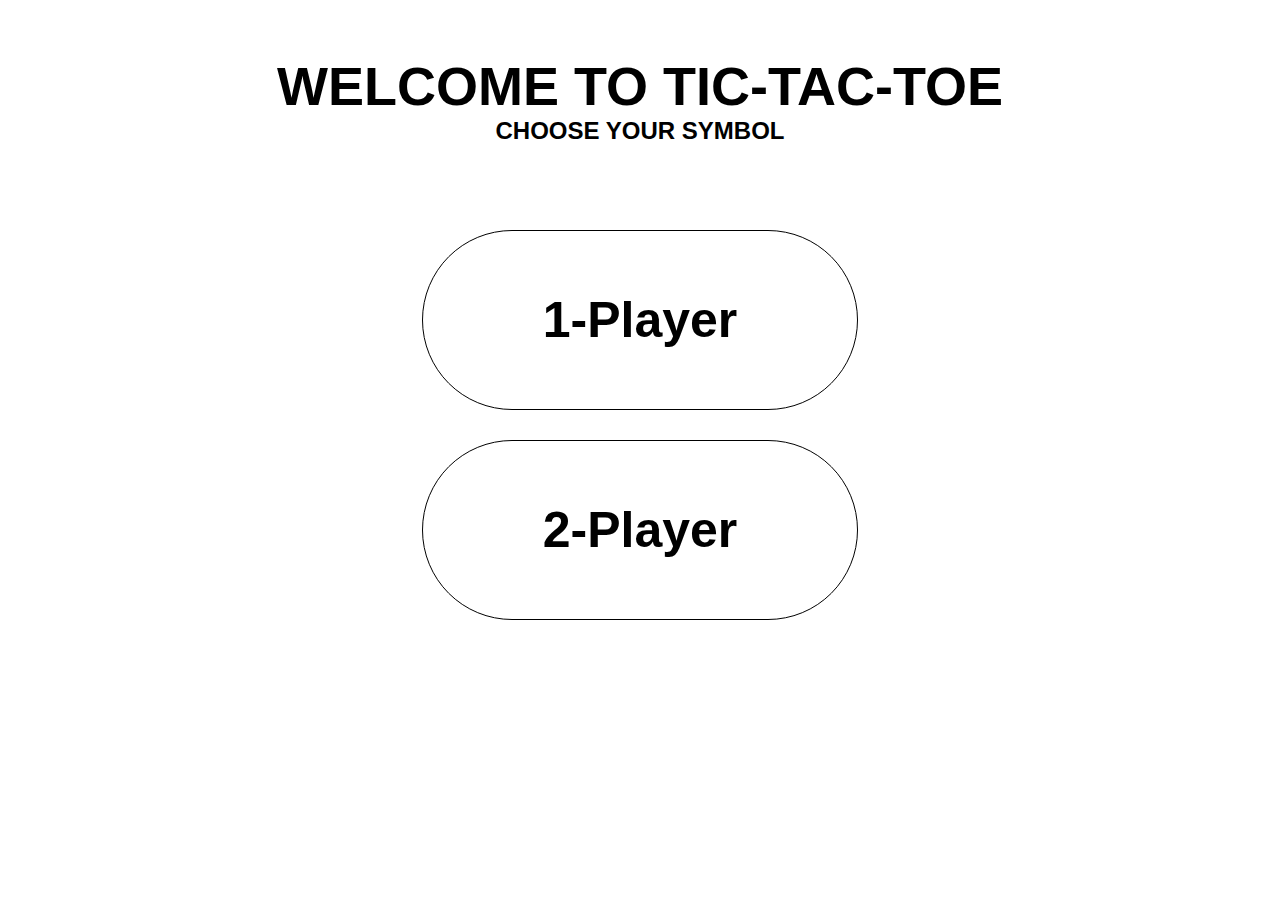
<file: index.html>
<!DOCTYPE html>
<html>
    <head>
        <title>Tic Tac Toe</title>
        <link rel="stylesheet" href="css/home.css">
    </head>
    <body>
        <div class="container">
            <h1>Welcome to Tic-Tac-Toe</h1>
            <h3>Choose your symbol</h3>
        </div>
        <div class="buttons">
            <button onclick="location.href='/gamepage.html?value=1'" class="button-grow">1-Player</button>
            <button onclick="location.href='/gamepage.html?value=2'" class="button-grow">2-Player</button>
        </div>
    </body>
</html>
</file>
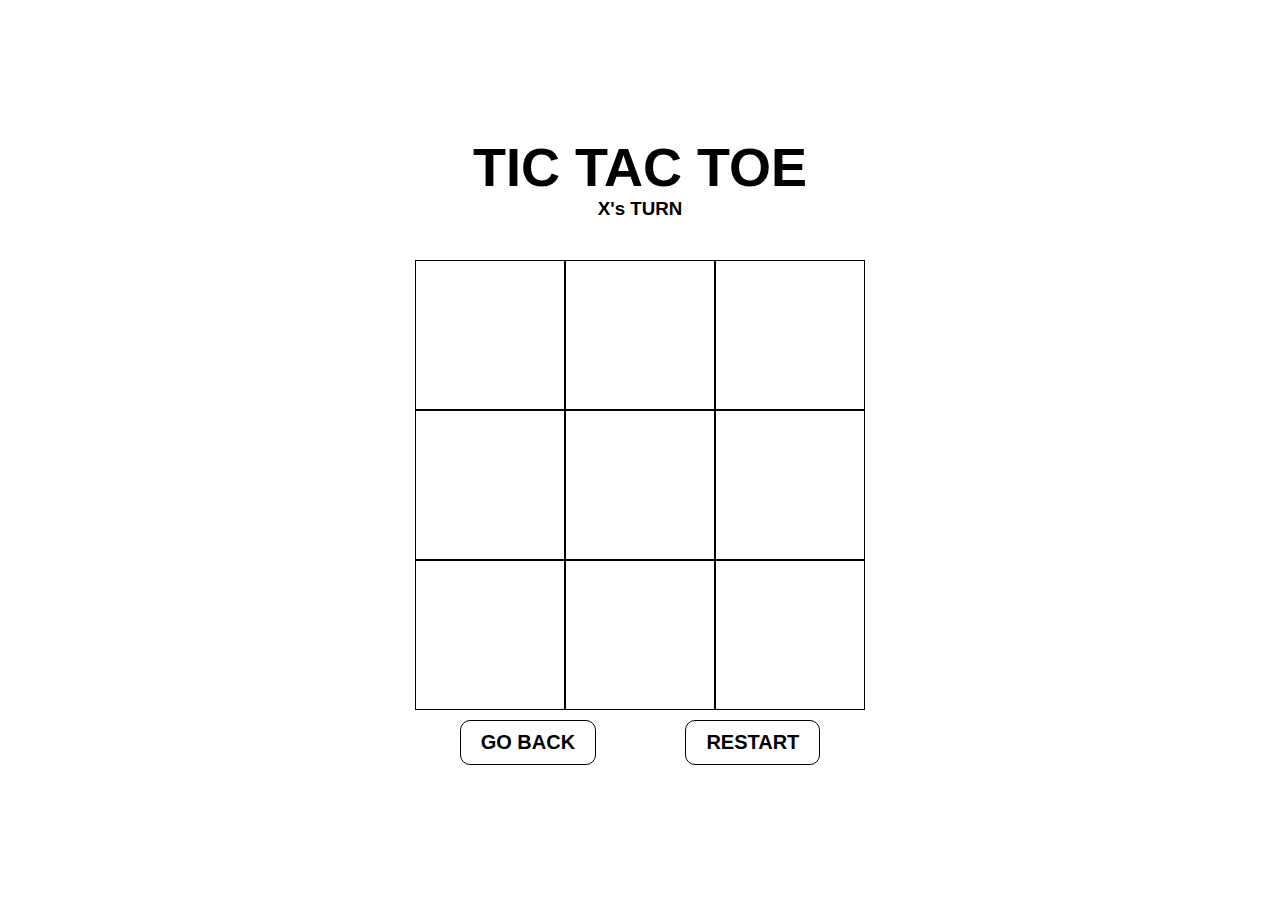
<file: gamepage.html>
<html>
    <head>
        <title>Tic Tac Toe</title>
        <link rel="stylesheet" href="css/gamepage.css">
    </head>
    <body>
        <div class="container">
            <h1 id="playerText">Tic Tac Toe</h1>
            <h3 id="turnText">X's TURN</h3>
            <div id="gameboard">
                <div class="cell" id="0"></div>
                <div class="cell" id="1"></div>
                <div class="cell" id="2"></div>
                <div class="cell" id="3"></div>
                <div class="cell" id="4"></div>
                <div class="cell" id="5"></div>
                <div class="cell" id="6"></div>
                <div class="cell" id="7"></div>
                <div class="cell" id="8"></div>
            </div>

            <div id="buttonContainer">
                <button onclick="location.href='/index.html'">Go back</a></button>
                <button id="restart">Restart</a></button>
            </div>
        </div>
        <script src="/scripts/game.js"></script>
        <script src="/scripts/ui.js"></script>
        <script src="/scripts/main.js"></script>
    </body>
</html>
</file>
<file: css/home.css>
*{
    padding: 0;
    margin: 0;
    box-sizing: border-box;
}

h1 {
    font-size: 54px;
    text-transform: uppercase;
    text-align: center;
}

h3 {
    font-size: 24px;
    text-transform: uppercase;
    text-align: center;
}

body {
    font-family: Arial, Helvetica, sans-serif;
}

.container {
    padding: 10px;
    margin-top: 10px;
    height: 20vh;
    display: flex;
    justify-content: center;
    align-items: center;
    flex-direction: column;
}

button {
    margin-top: 30px;
    padding: 60px 120px;
    border-radius: 100px;
    background-color: white;
    border: 1px solid black;
    font-size: 50px;
    font-weight: 600;
    transition: all 0.3s ease-in-out;
}

.buttons {
    align-items: center;
    display: flex;
    justify-content: baseline;
    flex-direction: column;
    height: 10vh;
    padding: 10px;
    
}

/* .buttons {
    padding: 40px;
    height: 10vh;
    display: flex;
    justify-content: center;
    align-items: center;
    flex-direction: column;
} */

/* button:hover {
    transform: scale(1.05);
    align-self: center;
    align-items: center;
} */

.button-grow:hover {
    cursor: pointer;
    animation: shake 2s cubic-bezier(.36, .07, .19, .97) both;
    background-color: rgba(0, 128, 0, 0.656);
    transform: translate3d(0, 0, 0);
    justify-content: center;
    border: 1px solid white;
    backface-visibility: hidden;
    perspective: 1000px;
}
  
@keyframes shake {
    10%,
    90% {
        transform: scale(1.05);
    }
    20%,
    80% {
        transform: scale(0.95);
    }
    30%,
    50%,
    70% {
        transform: scale(1.05);
    }
    40%,
    60% {
        transform: scale(0.95);
    }
}
</file>
<file: css/gamepage.css>
*{
    padding: 0;
    margin: 0;
    box-sizing: border-box;
}

body {
    font-family: Arial, Helvetica, sans-serif;
}

h1 {
    font-size: 54px;
    text-transform: uppercase;
}

.container {
    padding: 40px;
    height: 100vh;
    display: flex;
    justify-content: center;
    align-items: center;
    flex-direction: column;
}

#buttonContainer {
    align-items: center;
    display: flex;
    justify-content: space-around;
    width: 450px;
}

#gameboard {
    width: 450px;
    display: flex;
    flex-wrap: wrap;
    margin-top: 40px;
}

/* .cell {
    font-size: 80px;
    display: flex;
    justify-content: center;
    flex-direction: column;
    align-items: center;
    height: 100px;
    width: 100px;
    border: 1px solid black;
} */

.cell {
    height: 150px;
    width: 150px;
    display: flex;
    align-items: center;
    justify-content: center;
    font-size: 100px;
    border: 1px solid black;
}

button {
    text-transform: uppercase;
    margin-top: 10px;
    padding: 10px 20px;
    border-radius: 10px;
    background-color: white;
    border: 1px solid black;
    font-size: 20px;
    transition: 200ms transform;
    font-weight: 600;
}

button:hover {
    cursor: pointer;
    transform: scale(1.05);
    background-color: rgba(0, 128, 0, 0.656);
    border: 1px solid white;
}
</file>
